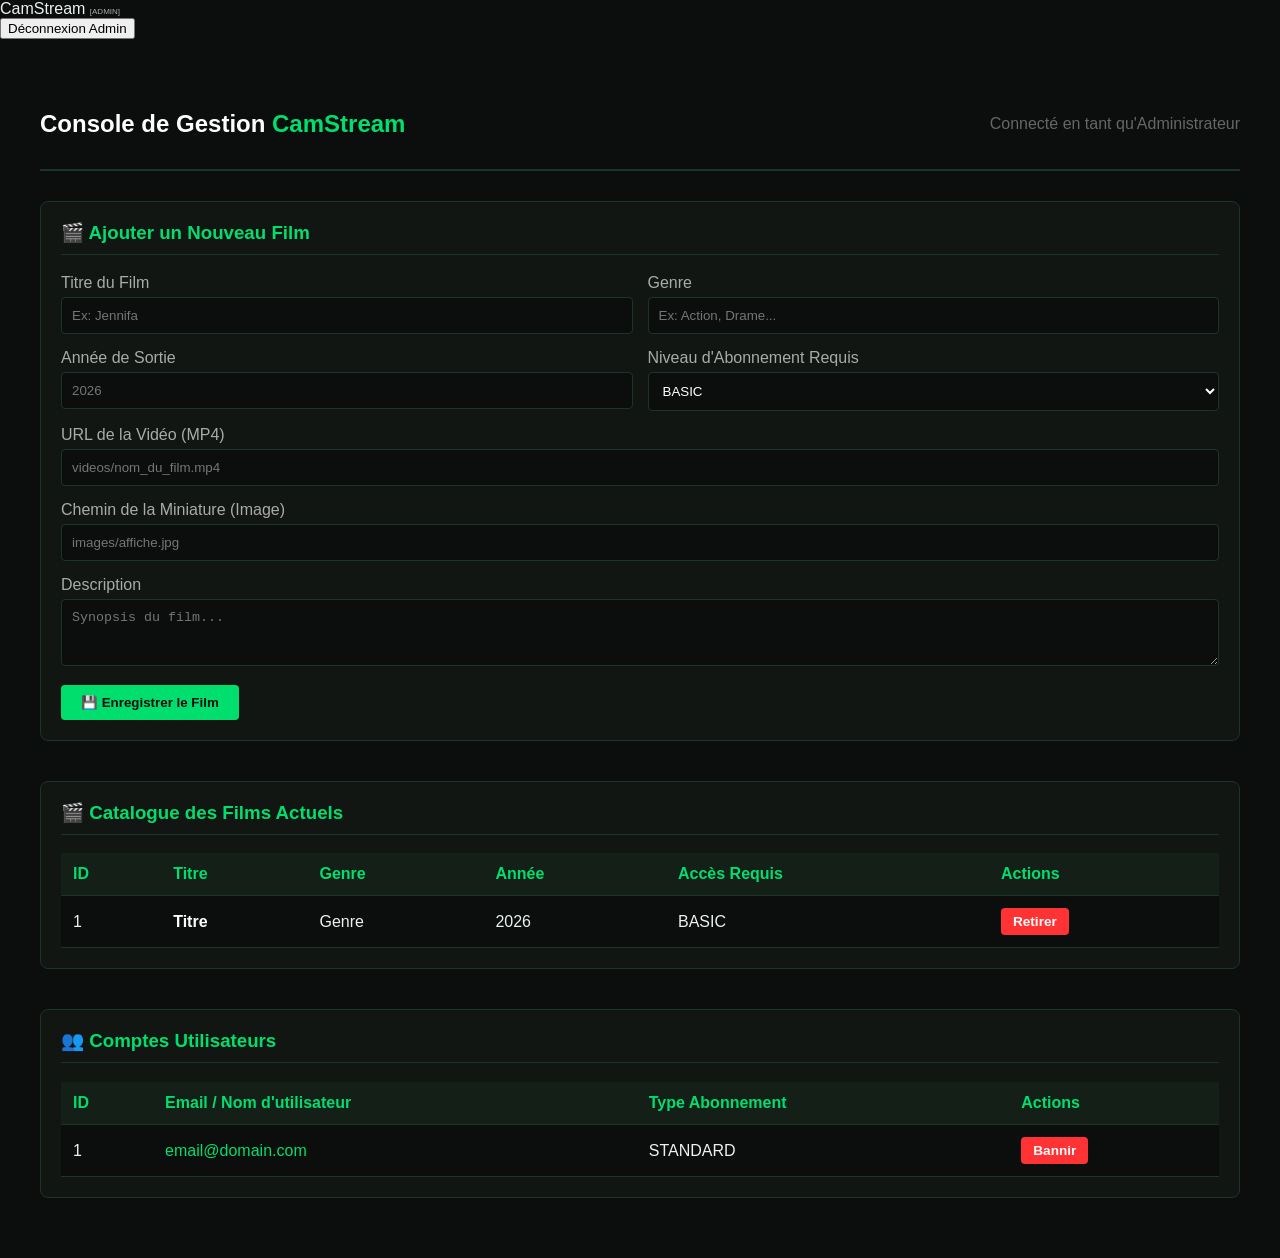
<file: src/main/resources/templates/admin-dashboard.html>
<!DOCTYPE html>
<html xmlns:th="http://www.thymeleaf.org" lang="fr">
<head>
    <meta charset="UTF-8">
    <title>Console Administration - CamStream</title>
    <link rel="stylesheet" th:href="@{/css/style.css}">
    <style>
        body {
            background-color: #0b0e0c;
            color: #ecf0f1;
            font-family: 'Segoe UI', Tahoma, Geneva, Verdana, sans-serif;
            margin: 0;
        }
        .admin-container {
            max-width: 1200px;
            margin: 40px auto;
            padding: 20px;
        }
        .admin-header {
            display: flex;
            justify-content: space-between;
            align-items: center;
            border-bottom: 2px solid #1d3528;
            padding-bottom: 20px;
            margin-bottom: 30px;
        }
        .admin-header h2 {
            color: #fff;
            margin: 0;
        }
        .admin-header h2 span {
            color: #00de6e;
        }
        .grid-sections {
            display: grid;
            grid-template-columns: 1fr;
            gap: 40px;
        }
        .admin-card {
            background-color: #111612;
            border: 1px solid #1d3528;
            border-radius: 8px;
            padding: 20px;
        }
        .admin-card h3 {
            color: #00de6e;
            margin-top: 0;
            border-bottom: 1px solid #1d3528;
            padding-bottom: 10px;
        }
        table {
            width: 100%;
            border-collapse: collapse;
            margin-top: 15px;
            background-color: #0b0e0c;
        }
        th, td {
            padding: 12px;
            text-align: left;
            border-bottom: 1px solid #1d3528;
        }
        th {
            background-color: #141f18;
            color: #00de6e;
        }
        tr:hover {
            background-color: #141f18;
        }
        .btn-action {
            padding: 6px 12px;
            border-radius: 4px;
            text-decoration: none;
            font-size: 0.85rem;
            font-weight: bold;
            display: inline-block;
        }
        .btn-delete {
            background-color: #ff3333;
            color: white;
        }
        .btn-delete:hover {
            background-color: #cc0000;
        }
        /* Formulaire d'ajout rapide */
        .form-group {
            margin-bottom: 15px;
        }
        .form-group label {
            display: block;
            margin-bottom: 5px;
            color: #aaa;
        }
        .form-control {
            width: 100%;
            padding: 10px;
            background-color: #0b0e0c;
            border: 1px solid #1d3528;
            border-radius: 4px;
            color: white;
            box-sizing: border-box;
        }
        .form-control:focus {
            border-color: #00de6e;
            outline: none;
        }
        .btn-submit {
            background-color: #00de6e;
            color: #0b0e0c;
            border: none;
            padding: 10px 20px;
            font-weight: bold;
            border-radius: 4px;
            cursor: pointer;
        }
        .btn-submit:hover {
            background-color: #00b358;
        }
    </style>
</head>
<body>

<nav class="navbar">
    <a class="navbar-brand" th:href="@{/admin/dashboard}">Cam<span>Stream</span> <small style="font-size:0.5em; color:#aaa;">[ADMIN]</small></a>
    <div class="navbar-links">
        <form th:action="@{/logout}" method="post" style="display:inline">
            <button type="submit" class="btn-logout">Déconnexion Admin</button>
        </form>
    </div>
</nav>

<div class="admin-container">
    <div class="admin-header">
        <h2>Console de Gestion <span>CamStream</span></h2>
        <p style="color: #666;">Connecté en tant qu'Administrateur</p>
    </div>

    <div class="grid-sections">
        
        <div class="admin-card">
            <h3>🎬 Ajouter un Nouveau Film</h3>
            <form th:action="@{/admin/film/ajouter}" th:object="${nouveauFilm}" method="post" style="margin-top: 15px;">
                <div style="display: grid; grid-template-columns: 1fr 1fr; gap: 15px;">
                    <div class="form-group">
                        <label>Titre du Film</label>
                        <input type="text" th:field="*{titre}" class="form-control" required placeholder="Ex: Jennifa">
                    </div>
                    <div class="form-group">
                        <label>Genre</label>
                        <input type="text" th:field="*{genre}" class="form-control" required placeholder="Ex: Action, Drame...">
                    </div>
                </div>
                
                <div style="display: grid; grid-template-columns: 1fr 1fr; gap: 15px;">
                    <div class="form-group">
                        <label>Année de Sortie</label>
                        <input type="number" th:field="*{annee}" class="form-control" required placeholder="2026">
                    </div>
                    <div class="form-group">
                        <label>Niveau d'Abonnement Requis</label>
                        <select th:field="*{abonnementRequis}" class="form-control">
                            <option value="BASIC">BASIC</option>
                            <option value="STANDARD">STANDARD</option>
                            <option value="PREMIUM">PREMIUM</option>
                        </select>
                    </div>
                </div>

                <div class="form-group">
                    <label>URL de la Vidéo (MP4)</label>
                    <input type="text" th:field="*{trailerUrl}" class="form-control" placeholder="videos/nom_du_film.mp4">
                </div>

                <div class="form-group">
                    <label>Chemin de la Miniature (Image)</label>
                    <input type="text" th:field="*{imageUri}" class="form-control" placeholder="images/affiche.jpg">
                </div>

                <div class="form-group">
                    <label>Description</label>
                    <textarea th:field="*{description}" class="form-control" rows="3" placeholder="Synopsis du film..."></textarea>
                </div>

                <button type="submit" class="btn-submit">💾 Enregistrer le Film</button>
            </form>
        </div>

        <div class="admin-card">
            <h3>🎬 Catalogue des Films Actuels</h3>
            <table>
                <thead>
                    <tr>
                        <th>ID</th>
                        <th>Titre</th>
                        <th>Genre</th>
                        <th>Année</th>
                        <th>Accès Requis</th>
                        <th>Actions</th>
                    </tr>
                </thead>
                <tbody>
                    <tr th:each="film : ${films}">
                        <td th:text="${film.id}">1</td>
                        <td th:text="${film.titre}" style="font-weight: bold; color: #fff;">Titre</td>
                        <td th:text="${film.genre}">Genre</td>
                        <td th:text="${film.annee}">2026</td>
                        <td>
                            <span th:text="${film.abonnementRequis}" class="badge">BASIC</span>
                        </td>
                        <td>
                            <a th:href="@{/admin/film/supprimer/{id}(id=${film.id})}" 
                               class="btn-action btn-delete" 
                               onclick="return confirm('Supprimer définitivement ce film ?');">Retirer</a>
                        </td>
                    </tr>
                </tbody>
            </table>
        </div>

        <div class="admin-card">
            <h3>👥 Comptes Utilisateurs</h3>
            <table>
                <thead>
                    <tr>
                        <th>ID</th>
                        <th>Email / Nom d'utilisateur</th>
                        <th>Type Abonnement</th>
                        <th>Actions</th>
                    </tr>
                </thead>
                <tbody>
                    <tr th:each="u : ${users}">
                        <td th:text="${u.id}">1</td>
                        <td th:text="${u.email}" style="color: #00de6e;">email@domain.com</td>
                        <td th:text="${u.typeAbonnement != null ? u.typeAbonnement : 'BASIC'}">STANDARD</td>
                        <td>
                            <a th:href="@{/admin/user/supprimer/{id}(id=${u.id})}" 
                               class="btn-action btn-delete" 
                               onclick="return confirm('Supprimer ce compte utilisateur ?');">Bannir</a>
                        </td>
                    </tr>
                </tbody>
            </table>
        </div>

    </div>
</div>

</body>
</html>
</file>
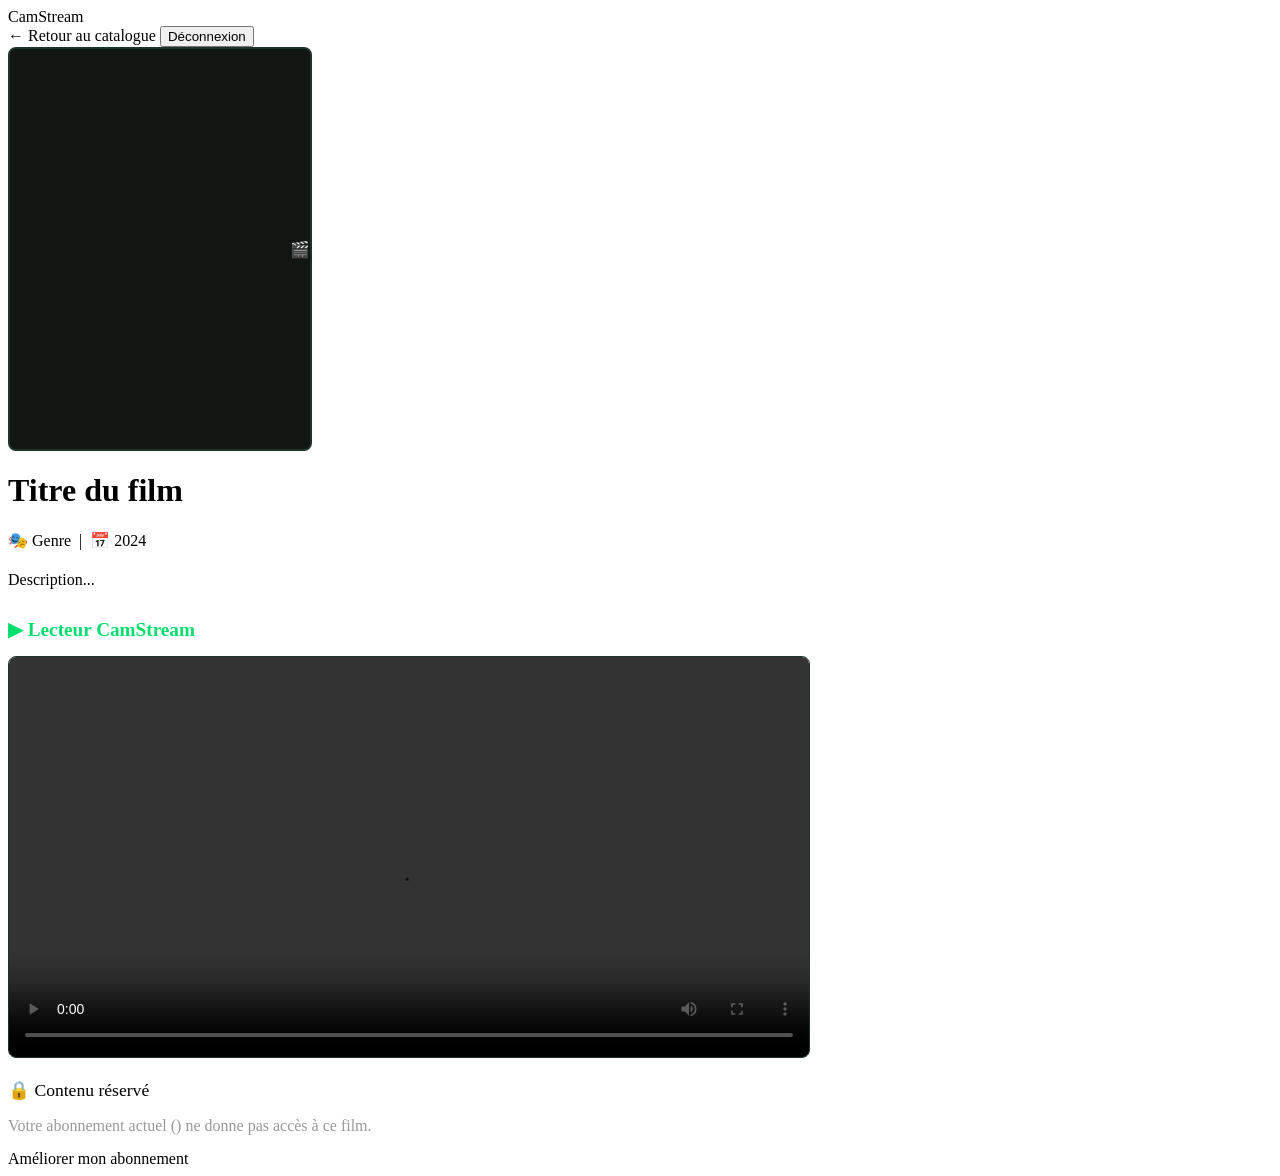
<file: src/main/resources/templates/film-detail.html>
<!DOCTYPE html>
<html xmlns:th="http://www.thymeleaf.org" lang="fr">
<head>
    <meta charset="UTF-8">
    <title th:text="${film.titre} + ' - CamStream'">Film - CamStream</title>
    <link rel="stylesheet" th:href="@{/css/style.css}">
    <style>
        /* Styles rapides pour intégrer proprement la nouvelle affiche et le lecteur vidéo */
        .film-detail-poster {
            width: 300px;
            min-height: 400px;
            background-color: #111612;
            border-radius: 8px;
            overflow: hidden;
            display: flex;
            align-items: center;
            justify-content: center;
            border: 2px solid #1d3528;
        }
        .img-poster {
            width: 100%;
            height: 100%;
            object-fit: cover;
        }
        .video-container {
            margin-top: 25px;
            max-width: 800px;
            width: 100%;
        }
        video::cue {
            background: rgba(0, 0, 0, 0.7);
            color: #00de6e; /* Sous-titres aux couleurs de CamStream ! */
            font-size: 1.1rem;
        }
    </style>
</head>
<body>

<nav class="navbar">
    <a class="navbar-brand" th:href="@{/catalogue}">Cam<span>Stream</span></a>
    <div class="navbar-links">
        <a th:href="@{/catalogue}">← Retour au catalogue</a>
        <form th:action="@{/logout}" method="post" style="display:inline">
            <button type="submit" class="btn-logout">Déconnexion</button>
        </form>
    </div>
</nav>

<div class="film-detail">
    <div class="film-detail-header">
        
        <div class="film-detail-poster">
            <img th:if="${film.imageUri != null && !film.imageUri.isEmpty()}" 
                 th:src="@{'/' + ${film.imageUri}}" 
                 th:alt="${film.titre}" 
                 class="img-poster">
            
            <span th:unless="${film.imageUri != null && !film.imageUri.isEmpty()}" 
                  th:text="${film.genre == 'Action'} ? '💥' :
                           (${film.genre == 'Drame'} ? '🎭' :
                           (${film.genre == 'Comédie'} ? '😂' :
                           (${film.genre == 'Romance'} ? '❤️' : '🎬')))">🎬</span>
        </div>
        
        <div class="film-detail-info">
            <h1 th:text="${film.titre}">Titre du film</h1>
            <p>
                <span class="badge"
                      th:classappend="${film.abonnementRequis == 'PREMIUM'} ? 'badge-premium' :
                                   (${film.abonnementRequis == 'STANDARD'} ? 'badge-standard' : 'badge-basic')"
                      th:text="${film.abonnementRequis}"></span>
            </p>
            <p style="margin-top:12px;">
                🎭 <span th:text="${film.genre}">Genre</span> &nbsp;|&nbsp;
                📅 <span th:text="${film.annee}">2024</span>
            </p>
            <p style="margin-top:15px; line-height:1.7;" th:text="${film.description}">Description...</p>

            <div th:if="${acces}" class="video-container">
                <h3 style="color: #00de6e; font-size: 1.2rem; margin-bottom: 15px;">▶ Lecteur CamStream</h3>
                <video controls width="100%" th:poster="@{'/' + ${film.afficheBanniere != null ? film.afficheBanniere : film.imageUri}}" style="border-radius: 8px; border: 1px solid #1d3528;">
                    
                    <source th:src="@{/videos/whatsapp.mp4}" type="video/mp4">
                    
                    <track th:if="${film?.sousTitreFrUrl != null}" 
                        kind="subtitles" 
                        th:src="@{'/' + ${film.sousTitreFrUrl}}" 
                        srclang="fr" 
                        label="Français" default>
                        
                    <track th:if="${film?.sousTitreEnUrl != null}" 
                        kind="subtitles" 
                        th:src="@{'/' + ${film.sousTitreEnUrl}}" 
                        srclang="en" 
                        label="English">
                                            
                    Votre navigateur ne supporte pas la lecture de vidéos HTML5.
                </video>
            </div>

            <div th:unless="${acces}" class="acces-bloque">
                <p style="font-size:1.1rem; margin-bottom:10px;">🔒 Contenu réservé <strong th:text="${film.abonnementRequis}"></strong></p>
                <p style="color:#999; margin-bottom:15px;">
                    Votre abonnement actuel (<strong th:text="${abonnement}"></strong>) ne donne pas accès à ce film.
                </p>
                <a th:href="@{/profil}" class="btn btn-primary">Améliorer mon abonnement</a>
            </div>
        </div>
    </div>
</div>

</body>
</html>
</file>
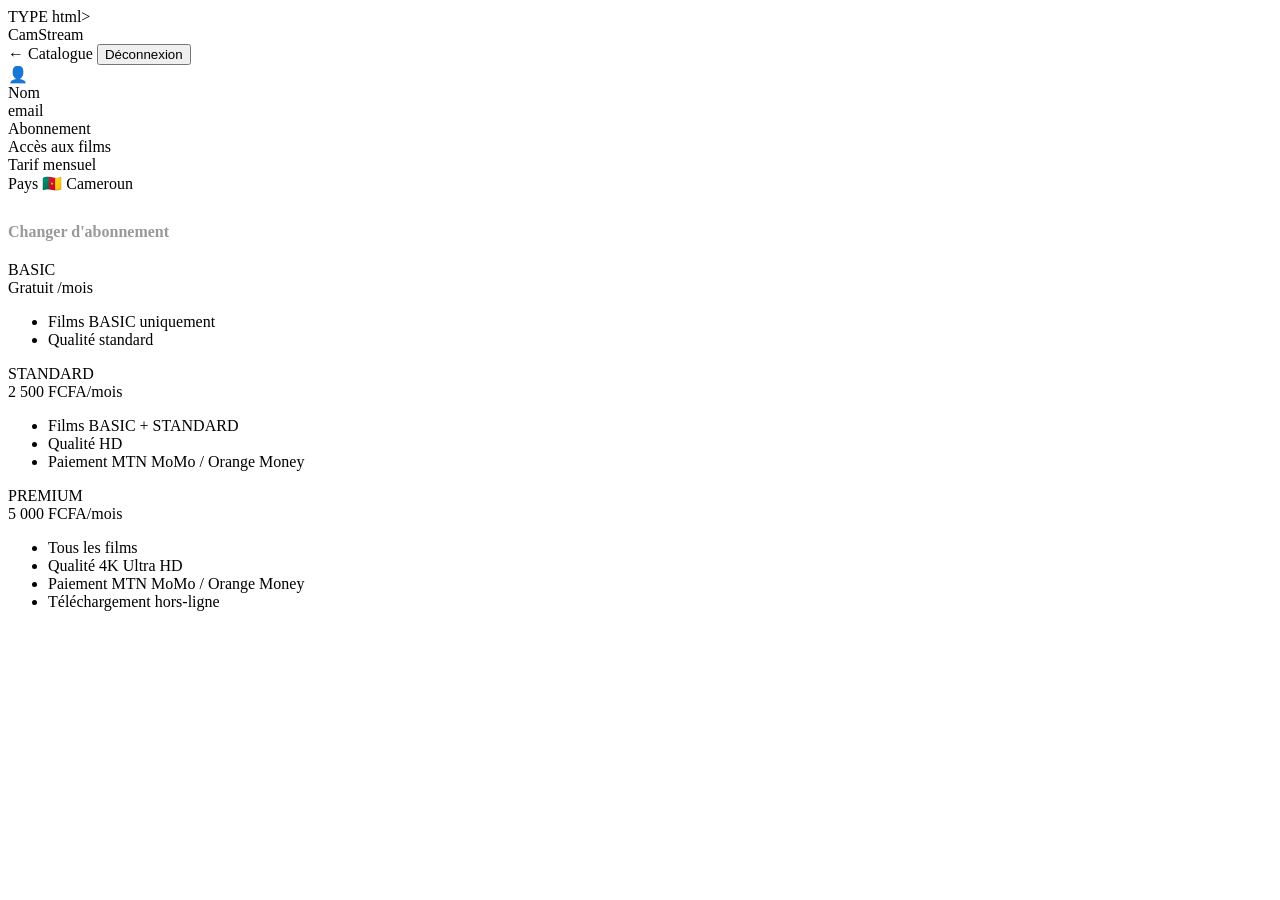
<file: src/main/resources/templates/profil.html>
TYPE html>
<html xmlns:th="http://www.thymeleaf.org" lang="fr">
<head>
    <meta charset="UTF-8">
    <title>Mon profil - CamStream</title>
    <link rel="stylesheet" th:href="@{/css/style.css}">
</head>
<body>

<nav class="navbar">
    <a class="navbar-brand" th:href="@{/catalogue}">Cam<span>Stream</span></a>
    <div class="navbar-links">
        <a th:href="@{/catalogue}">← Catalogue</a>
        <form th:action="@{/logout}" method="post" style="display:inline">
            <button type="submit" class="btn-logout">Déconnexion</button>
        </form>
    </div>
</nav>

<div class="profil-container">
    <div class="profil-card">
        <div class="profil-avatar">👤</div>
        <div class="profil-nom" th:text="${user.nom}">Nom</div>
        <div class="profil-email" th:text="${user.email}">email</div>

        <div class="profil-details">
            <div class="profil-row">
                <span>Abonnement</span>
                <span class="badge"
                      th:classappend="${user.typeAbonnement == 'PREMIUM'} ? 'badge-premium' :
                                     (${user.typeAbonnement == 'STANDARD'} ? 'badge-standard' : 'badge-basic')"
                      th:text="${user.typeAbonnement}"></span>
            </div>
            <div class="profil-row">
                <span>Accès aux films</span>
                <span th:text="${user.typeAbonnement == 'PREMIUM'} ? 'Tous les films' :
                               (${user.typeAbonnement == 'STANDARD'} ? 'BASIC + STANDARD' : 'Films BASIC uniquement')"></span>
            </div>
            <div class="profil-row">
                <span>Tarif mensuel</span>
                <span th:text="${user.typeAbonnement == 'PREMIUM'} ? '5 000 FCFA/mois' :
                               (${user.typeAbonnement == 'STANDARD'} ? '2 500 FCFA/mois' : 'Gratuit')"></span>
            </div>
            <div class="profil-row">
                <span>Pays</span>
                <span>🇨🇲 Cameroun</span>
            </div>
        </div>

        <!-- Tarifs -->
        <div style="margin-top:30px;">
            <h3 style="margin-bottom:20px; color:#999; font-size:1rem;">Changer d'abonnement</h3>
            <div class="tarifs-grid" style="grid-template-columns: 1fr;">

                <div class="tarif-card" th:classappend="${user.typeAbonnement == 'BASIC'} ? 'recommande' : ''">
                    <div class="tarif-nom">BASIC</div>
                    <div class="tarif-prix">Gratuit <span>/mois</span></div>
                    <ul class="tarif-features">
                        <li>Films BASIC uniquement</li>
                        <li>Qualité standard</li>
                    </ul>
                </div>

                <div class="tarif-card" th:classappend="${user.typeAbonnement == 'STANDARD'} ? 'recommande' : ''">
                    <div class="tarif-nom">STANDARD</div>
                    <div class="tarif-prix">2 500 <span>FCFA/mois</span></div>
                    <ul class="tarif-features">
                        <li>Films BASIC + STANDARD</li>
                        <li>Qualité HD</li>
                        <li>Paiement MTN MoMo / Orange Money</li>
                    </ul>
                </div>

                <div class="tarif-card" th:classappend="${user.typeAbonnement == 'PREMIUM'} ? 'recommande' : ''">
                    <div class="tarif-nom">PREMIUM</div>
                    <div class="tarif-prix">5 000 <span>FCFA/mois</span></div>
                    <ul class="tarif-features">
                        <li>Tous les films</li>
                        <li>Qualité 4K Ultra HD</li>
                        <li>Paiement MTN MoMo / Orange Money</li>
                        <li>Téléchargement hors-ligne</li>
                    </ul>
                </div>

            </div>
        </div>
    </div>
</div>

</body>
</html>
</file>
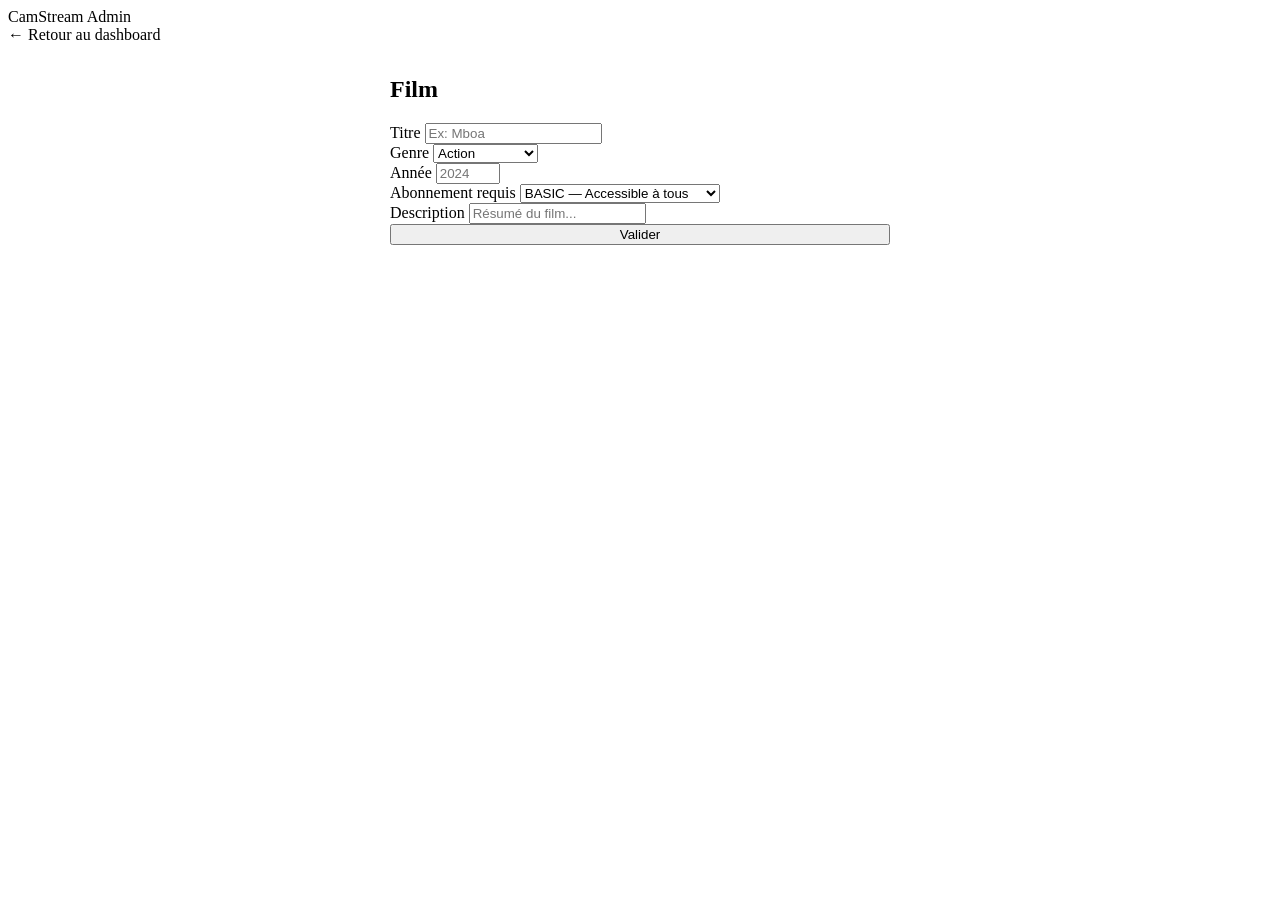
<file: src/main/resources/templates/admin/film-form.html>
<!DOCTYPE html>
<html xmlns:th="http://www.thymeleaf.org" lang="fr">
<head>
    <meta charset="UTF-8">
    <title>Film — Admin CamStream</title>
    <link rel="stylesheet" th:href="@{/css/style.css}">
</head>
<body>
<div class="navbar">
    <a class="logo" th:href="@{/admin/dashboard}">Cam<span>Stream</span> Admin</a>
    <nav>
        <a th:href="@{/admin/dashboard}">← Retour au dashboard</a>
    </nav>
</div>

<div style="max-width:500px; margin:2rem auto; padding:0 1rem;">
    <div class="auth-container" style="max-width:100%; margin:0;">
        <h2 th:text="${film.id != null} ? 'Modifier le film' : 'Ajouter un film'">Film</h2>

        <form th:action="${film.id != null}
                ? @{/admin/films/modifier/{id}(id=${film.id})}
                : @{/admin/films/nouveau}"
              th:object="${film}" method="post">

            <div class="form-group">
                <label>Titre</label>
                <input type="text" th:field="*{titre}" placeholder="Ex: Mboa" required/>
            </div>
            <div class="form-group">
                <label>Genre</label>
                <select th:field="*{genre}">
                    <option value="Action">Action</option>
                    <option value="Drame">Drame</option>
                    <option value="Comédie">Comédie</option>
                    <option value="Romance">Romance</option>
                    <option value="Aventure">Aventure</option>
                    <option value="Documentaire">Documentaire</option>
                </select>
            </div>
            <div class="form-group">
                <label>Année</label>
                <input type="number" th:field="*{annee}" min="1900" max="2030" placeholder="2024" required/>
            </div>
            <div class="form-group">
                <label>Abonnement requis</label>
                <select th:field="*{abonnementRequis}">
                    <option value="BASIC">BASIC — Accessible à tous</option>
                    <option value="STANDARD">STANDARD — Moyen et haut</option>
                    <option value="PREMIUM">PREMIUM — Exclusif</option>
                </select>
            </div>
            <div class="form-group">
                <label>Description</label>
                <input type="text" th:field="*{description}" placeholder="Résumé du film..."/>
            </div>

            <button type="submit" class="btn btn-primary" style="width:100%;">
                <span th:text="${film.id != null} ? 'Enregistrer les modifications' : 'Ajouter le film'">Valider</span>
            </button>
        </form>
    </div>
</div>
</body>
</html>
</file>
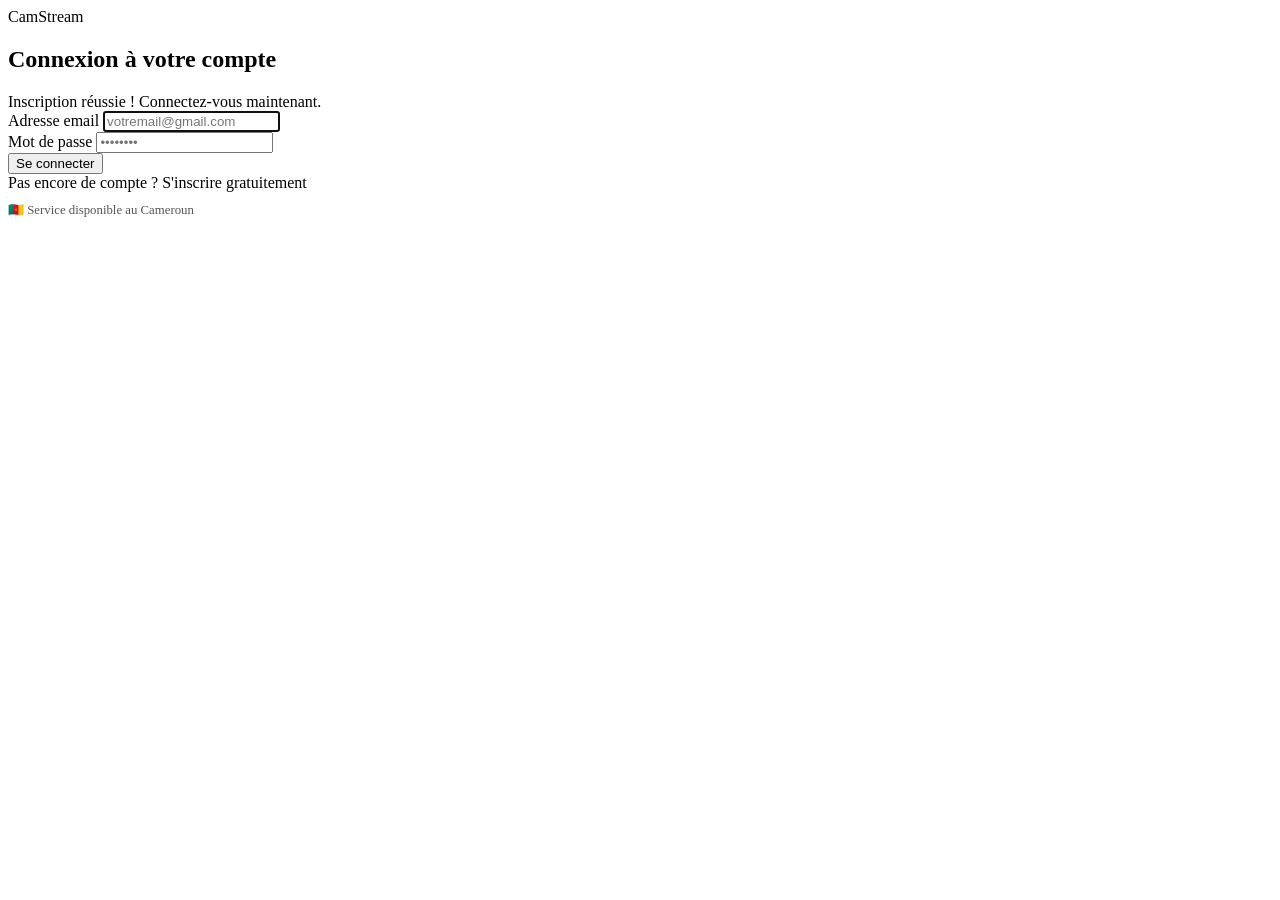
<file: src/main/resources/templates/auth/login.html>
<!DOCTYPE html>
<html xmlns:th="http://www.thymeleaf.org" lang="fr">
<head>
    <meta charset="UTF-8">
    <title>Connexion - CamStream</title>
    <link rel="stylesheet" th:href="@{/css/style.css}">
</head>
<body>
<div class="auth-container">
    <div class="auth-card">
        <div class="auth-logo">Cam<span>Stream</span></div>
        <h2>Connexion à votre compte</h2>

        <div th:if="${erreur}" class="alert alert-danger" th:text="${erreur}"></div>
        <div th:if="${message}" class="alert alert-success" th:text="${message}"></div>
        <div th:if="${param.inscrit}" class="alert alert-success">
            Inscription réussie ! Connectez-vous maintenant.
        </div>

        <form th:action="@{/login}" method="post">
            <div class="form-group">
                <label>Adresse email</label>
                <input type="email" name="email" placeholder="votremail@gmail.com" required autofocus/>
            </div>
            <div class="form-group">
                <label>Mot de passe</label>
                <input type="password" name="motDePasse" placeholder="••••••••" required/>
            </div>
            <button type="submit" class="btn btn-primary btn-full">Se connecter</button>
        </form>

        <div class="auth-footer">
            Pas encore de compte ? <a th:href="@{/register}">S'inscrire gratuitement</a>
        </div>
        <div class="auth-footer" style="margin-top:10px; font-size:0.8rem; color:#555;">
            🇨🇲 Service disponible au Cameroun
        </div>
    </div>
</div>
</body>
</html>
</file>
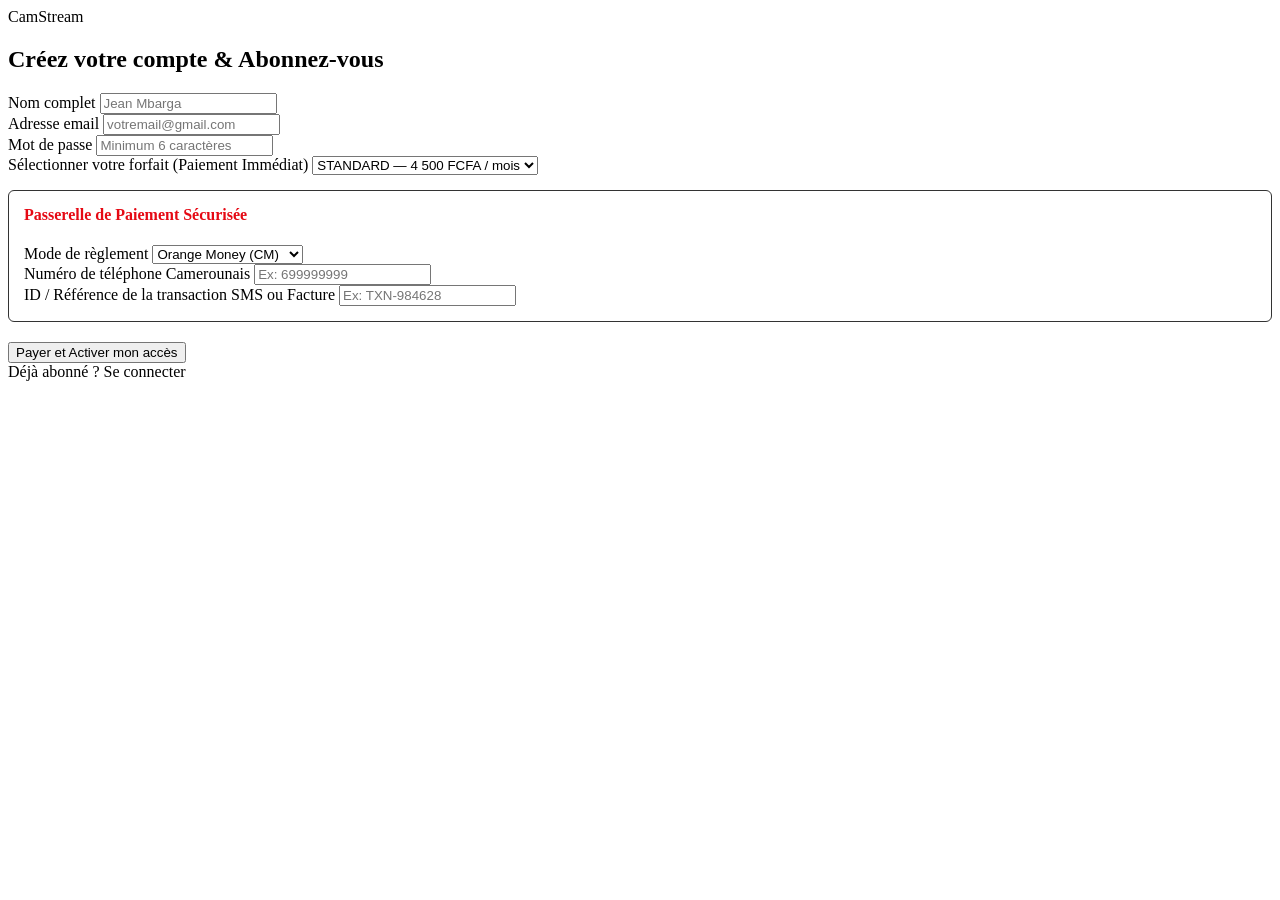
<file: src/main/resources/templates/auth/register.html>
<!DOCTYPE html>
<html xmlns:th="http://www.thymeleaf.org" lang="fr">
<head>
    <meta charset="UTF-8">
    <title>Inscription Premium — CamStream</title>
    <link rel="stylesheet" th:href="@{/css/style.css}">
    <style>
        .payment-zone { background: rgba(255, 255, 255, 0.05); padding: 15px; border-radius: 6px; margin-top: 15px; border: 1px solid #333; }
        .hidden-field { display: none; }
    </style>
</head>
<body>
<div class="auth-container">
    <div class="auth-card">
        <div class="auth-logo">Cam<span>Stream</span></div>
        <h2>Créez votre compte & Abonnez-vous</h2>

        <div th:if="${erreur}" class="alert alert-danger" th:text="${erreur}"></div>

        <form th:action="@{/register}" method="post">
            <div class="form-group">
                <label>Nom complet</label>
                <input type="text" name="nom" placeholder="Jean Mbarga" required/>
            </div>
            <div class="form-group">
                <label>Adresse email</label>
                <input type="email" name="email" placeholder="votremail@gmail.com" required/>
            </div>
            <div class="form-group">
                <label>Mot de passe</label>
                <input type="password" name="motDePasse" placeholder="Minimum 6 caractères" required/>
            </div>

            <div class="form-group">
                <label>Sélectionner votre forfait (Paiement Immédiat)</label>
                <select name="typeAbonnement" id="forfaitSelect" onchange="updatePrice()" required>
                    <option value="BASIC">BASIC — 2 000 FCFA / mois</option>
                    <option value="STANDARD" selected>STANDARD — 4 500 FCFA / mois</option>
                    <option value="PREMIUM">PREMIUM — 7 500 FCFA / mois</option>
                </select>
            </div>

            <div class="payment-zone">
                <h4 style="color: #e50914; margin-top: 0;">Passerelle de Paiement Sécurisée</h4>
                <div class="form-group">
                    <label>Mode de règlement</label>
                    <select name="modePaiement" id="modePaiement" onchange="togglePaymentFields()" required>
                        <option value="ORANGE_MONEY">Orange Money (CM)</option>
                        <option value="MTN_MOMO">MTN MoMo (CM)</option>
                        <option value="PAYPAL">PayPal (International)</option>
                    </select>
                </div>

                <div class="form-group" id="phoneGroup">
                    <label>Numéro de téléphone Camerounais</label>
                    <input type="text" name="telephone" id="telephone" placeholder="Ex: 699999999" required/>
                </div>

                <div class="form-group hidden-field" id="paypalGroup">
                    <label>Adresse Email du compte PayPal</label>
                    <input type="email" name="paypalEmail" id="paypalEmail" placeholder="Ex: finance@paypal.cm"/>
                </div>

                <div class="form-group">
                    <label>ID / Référence de la transaction SMS ou Facture</label>
                    <input type="text" name="referenceTransaction" placeholder="Ex: TXN-984628" required/>
                </div>
            </div>

            <button type="submit" class="btn btn-primary btn-full" style="margin-top: 20px;">
                Payer et Activer mon accès
            </button>
        </form>

        <div class="auth-footer">
            Déjà abonné ? <a th:href="@{/login}">Se connecter</a>
        </div>
    </div>
</div>

<script>
    function togglePaymentFields() {
        const mode = document.getElementById('modePaiement').value;
        const phoneGroup = document.getElementById('phoneGroup');
        const paypalGroup = document.getElementById('paypalGroup');
        const phoneInput = document.getElementById('telephone');
        const paypalInput = document.getElementById('paypalEmail');

        if (mode === 'PAYPAL') {
            phoneGroup.classList.add('hidden-field');
            phoneInput.removeAttribute('required');
            paypalGroup.classList.remove('hidden-field');
            paypalInput.setAttribute('required', 'required');
        } else {
            paypalGroup.classList.add('hidden-field');
            paypalInput.removeAttribute('required');
            phoneGroup.classList.remove('hidden-field');
            phoneInput.setAttribute('required', 'required');
        }
    }
</script>
</body>
</html>
</file>
